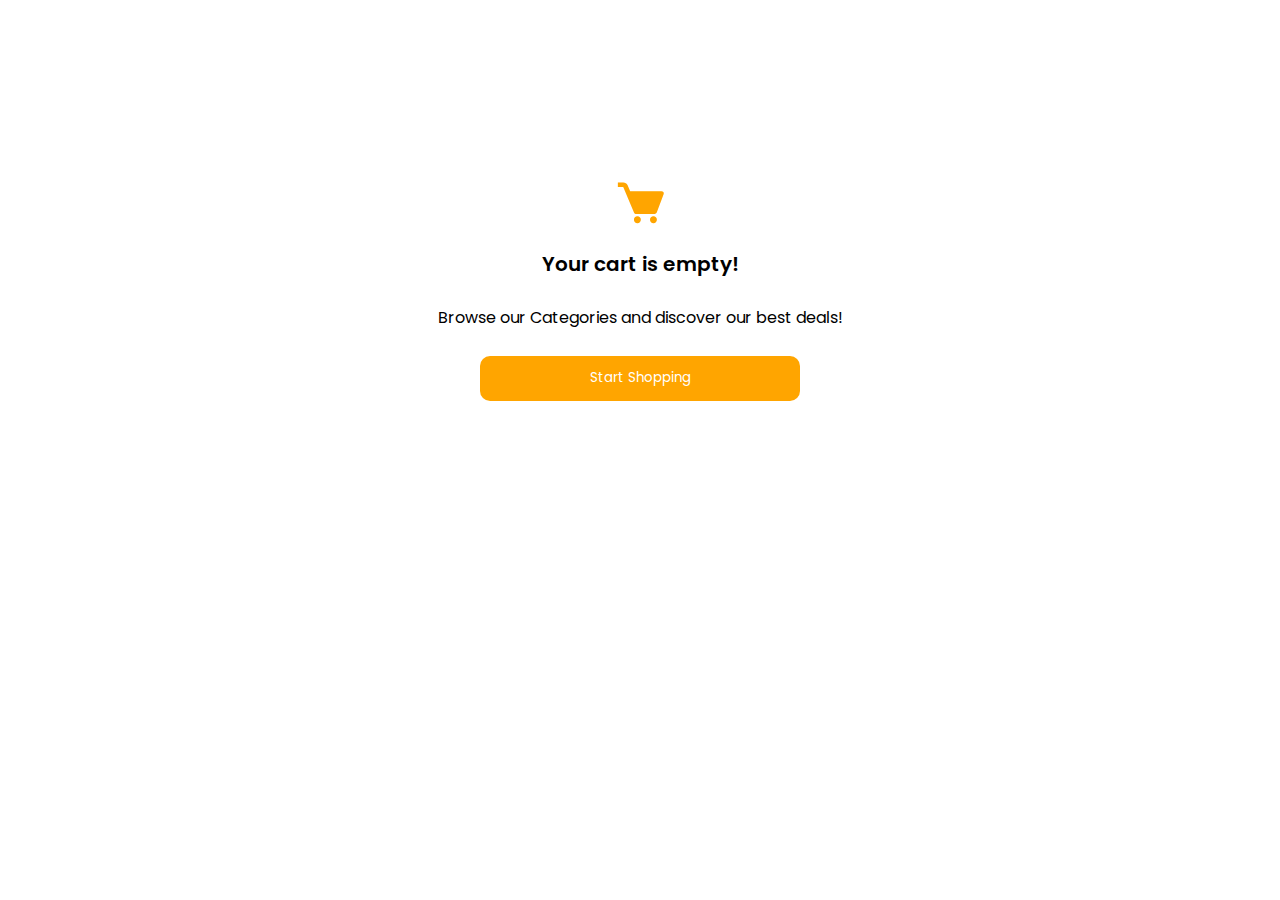
<file: cart2.html>
<!DOCTYPE html>
<html lang="en">
<head>
  <meta charset="UTF-8">
  <meta name="viewport" content="width=device-width, initial-scale=1.0">
  <link href='https://unpkg.com/boxicons@2.1.4/css/boxicons.min.css' rel='stylesheet'>
  <title>Document</title>
</head>

<style>
 @import url('https://fonts.googleapis.com/css2?family=Poppins:ital,wght@0,400;0,500;0,600;1,400;1,600&display=swap');
 

*{
  margin: 0;
  padding: 0;
  box-sizing: border-box;
  font-family: 'Poppins', sans-serif;
  scroll-behavior: smooth;
}

body{
  font-family: 'Poppins', sans-serif;
  text-align: center;
  margin-top: 13%;
}

.cart{
  font-size: 55px;
  color: orange;
}

.wording h2{
  font-size: 20px;
  margin-bottom: 2%;
  font-weight: 600;
}

.wording p{
  margin-bottom: 2%;
}

.wording button{
  margin-bottom: 2%;
  padding: 1%;
  width: 25%;
  background-color: orange;
  color: white;
  cursor: pointer;
  border-radius: 10px;
  border: none;
}
</style>


<body>
 <section>
  <div class="cart">
    <i class='bx bxs-cart'></i>
  </div>
    <div class="wording">
      <h2>Your cart is empty!</h2>
      <p>Browse our Categories and discover our best deals!</p>
      <a href="./index.html"><button>Start Shopping</button></a>
    </div>
 </section>
</body>
</html>
</file>
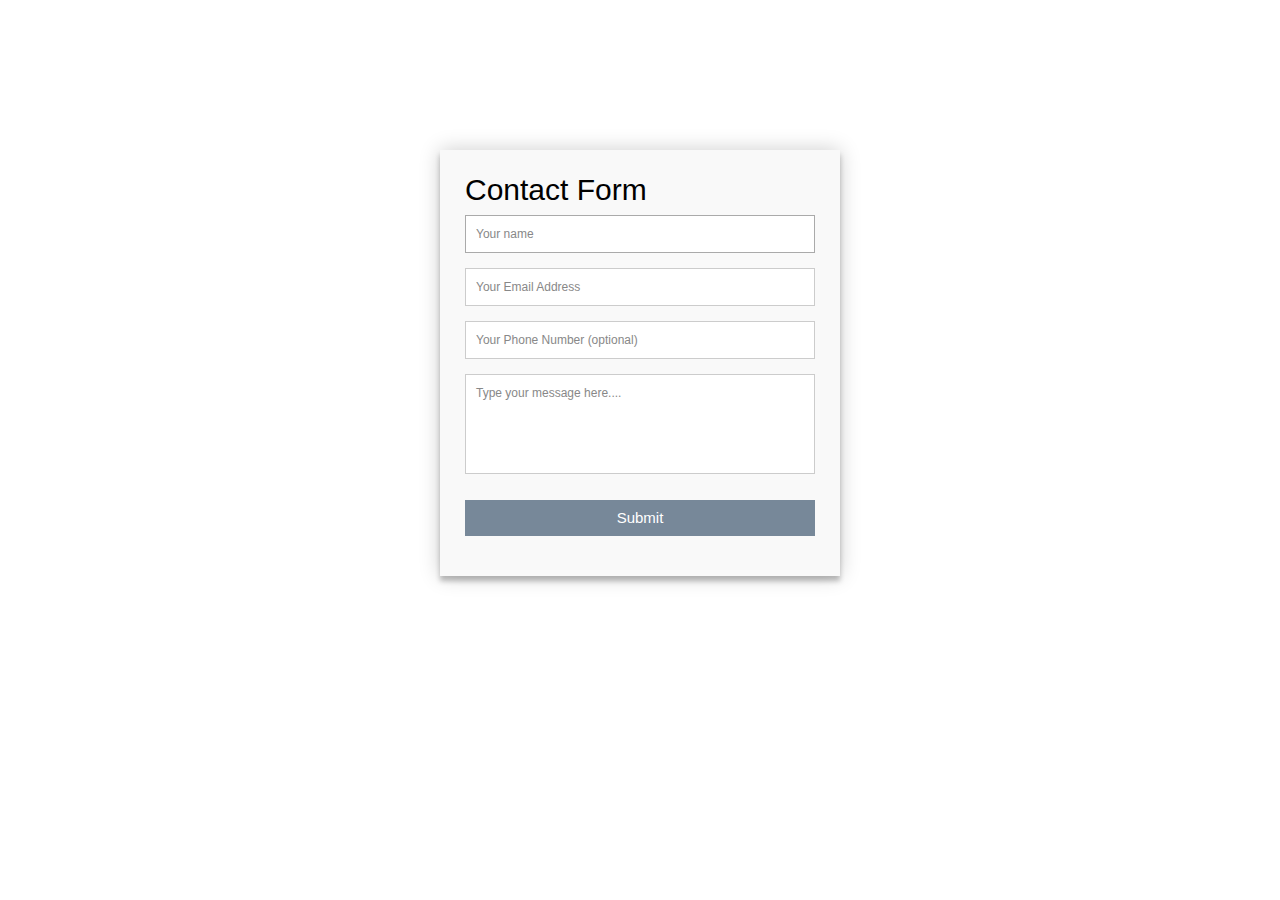
<file: contact.html>
<!DOCTYPE html>
<html lang="en">
<head>
  <meta charset="UTF-8">
  <meta name="viewport" content="width=device-width, initial-scale=1.0">
  
  <title>Contact Form</title>
  <style>
  @import url('https://fonts.googleapis.com/css2?family=Poppins:ital,wght@0,400;0,500;0,600;1,400;1,600&display=swap');

* {
  margin: 0;
  padding: 0;
  box-sizing: border-box;
  
}

body {
  font-family: "Roboto", Helvetica, Arial, sans-serif;
  font-weight: 100;
  font-size: 12px;
  line-height: 30px;
  
  
}

.container {
  max-width: 400px;
  width: 100%;
  margin: 0 auto;
  position: relative;
}

#contact input[type="text"],
#contact input[type="email"],
#contact input[type="tel"],
#contact input[type="url"],
#contact textarea,
#contact button[type="submit"] {
  font: 400 12px/16px "Roboto", Helvetica, Arial, sans-serif;
}

#contact {
  background: #F9F9F9;
  padding: 25px;
  margin: 150px 0;
  box-shadow: 0 0 20px 0 rgba(0, 0, 0, 0.2), 0 5px 5px 0 rgba(0, 0, 0, 0.24);
}

#contact h3 {
  display: block;
  font-size: 30px;
  font-weight: 300;
  margin-bottom: 10px;
}

#contact h4 {
  margin: 5px 0 15px;
  display: block;
  font-size: 13px;
  font-weight: 400;
}

fieldset {
  border: medium none !important;
  margin: 0 0 10px;
  min-width: 100%;
  padding: 0;
  width: 100%;
}

#contact input[type="text"],
#contact input[type="email"],
#contact input[type="tel"],
#contact input[type="url"],
#contact textarea {
  width: 100%;
  border: 1px solid #ccc;
  background: #FFF;
  margin: 0 0 5px;
  padding: 10px;
}

#contact input[type="text"]:hover,
#contact input[type="email"]:hover,
#contact input[type="tel"]:hover,
#contact input[type="url"]:hover,
#contact textarea:hover {
  -webkit-transition: border-color 0.3s ease-in-out;
  -moz-transition: border-color 0.3s ease-in-out;
  transition: border-color 0.3s ease-in-out;
  border: 1px solid #aaa;
}

#contact textarea {
  height: 100px;
  max-width: 100%;
  resize: none;
}

#contact button[type="submit"] {
  cursor: pointer;
  width: 100%;
  border: none;
  background: lightslategrey;
  color: #FFF;
  margin: 0 0 5px;
  padding: 10px;
  font-size: 15px;
}

#contact button[type="submit"]:hover {
  background: blue;
  -webkit-transition: background 0.3s ease-in-out;
  -moz-transition: background 0.3s ease-in-out;
  transition: background-color 0.3s ease-in-out;
}

#contact button[type="submit"]:active {
  box-shadow: inset 0 1px 3px rgba(0, 0, 0, 0.5);
}

.copyright {
  text-align: center;
}

#contact input:focus,
#contact textarea:focus {
  outline: 0;
  border: 1px solid #aaa;
}

::-webkit-input-placeholder {
  color: #888;
}

:-moz-placeholder {
  color: #888;
}

::-moz-placeholder {
  color: #888;
}

:-ms-input-placeholder {
  color: #888;
}


  </style>
</head>
<body>
  <div class="container">  
    <form id="contact"action="https://formsubmit.co/sunday.esther.aniema@gmail.com" method="post">
      <h3>Contact Form</h3>

   
      <fieldset>
        <input placeholder="Your name" id="name" name="name" type="text" tabindex="1" required autofocus>
      </fieldset>
    

     
      <fieldset>
        <input placeholder="Your Email Address" id="email" name="email" type="email" tabindex="2" required>
      </fieldset>
  

  
      <fieldset>
        <input placeholder="Your Phone Number (optional)" id="phone" name="phone" type="tel" tabindex="3" required>
      </fieldset>
  

      <fieldset>
        <textarea placeholder="Type your message here...." id="message" name="message" tabindex="5" required></textarea>
      </fieldset>
   
      <fieldset >
        <button type="submit" type="submit" data-submit="...Sending">Submit</button>
      </fieldset>
     </div>
    </form>
  </div>

  <script>
    var nameError = document.getElementById('name-error');
    var phoneError = document.getElementById('phone-error');
    var emailError = document.getElementById('email-error');
    var messageError = document.getElementById('message-error');
    var submitError = document.getElementById('sumbit-error');
  

    function validationName(){
      var name = document.getElementById('contact-name').value
    }
  </script>
</body>
</html>

<!-- id="contact-submit"  -->
</file>
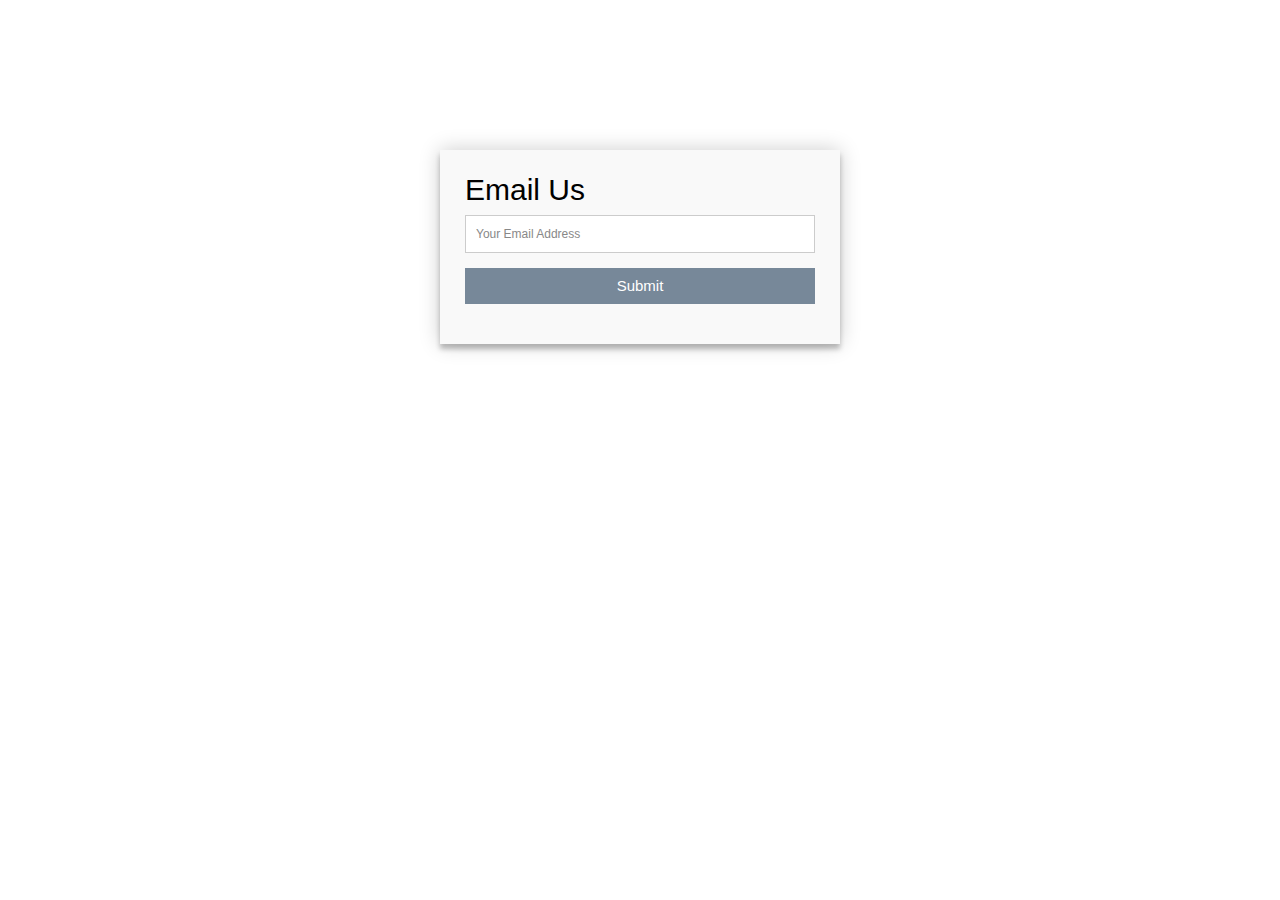
<file: email.html>
<!DOCTYPE html>
<html lang="en">
<head>
  <meta charset="UTF-8">
  <meta name="viewport" content="width=device-width, initial-scale=1.0">
  
  <title>Form</title>
  <style>
  @import url('https://fonts.googleapis.com/css2?family=Poppins:ital,wght@0,400;0,500;0,600;1,400;1,600&display=swap');

* {
  margin: 0;
  padding: 0;
  box-sizing: border-box;
  
}

body {
  font-family: "Roboto", Helvetica, Arial, sans-serif;
  font-weight: 100;
  font-size: 12px;
  line-height: 30px;
  
  
}

.container {
  max-width: 400px;
  width: 100%;
  margin: 0 auto;
  position: relative;
}

#contact input[type="text"],
#contact input[type="email"],
#contact input[type="tel"],
#contact input[type="url"],
#contact textarea,
#contact button[type="submit"] {
  font: 400 12px/16px "Roboto", Helvetica, Arial, sans-serif;
}

#contact {
  background: #F9F9F9;
  padding: 25px;
  margin: 150px 0;
  box-shadow: 0 0 20px 0 rgba(0, 0, 0, 0.2), 0 5px 5px 0 rgba(0, 0, 0, 0.24);
}

#contact h3 {
  display: block;
  font-size: 30px;
  font-weight: 300;
  margin-bottom: 10px;
}

#contact h4 {
  margin: 5px 0 15px;
  display: block;
  font-size: 13px;
  font-weight: 400;
}

fieldset {
  border: medium none !important;
  margin: 0 0 10px;
  min-width: 100%;
  padding: 0;
  width: 100%;
}

#contact input[type="text"],
#contact input[type="email"],
#contact input[type="tel"],
#contact input[type="url"],
#contact textarea {
  width: 100%;
  border: 1px solid #ccc;
  background: #FFF;
  margin: 0 0 5px;
  padding: 10px;
}

#contact input[type="text"]:hover,
#contact input[type="email"]:hover,
#contact input[type="tel"]:hover,
#contact input[type="url"]:hover,
#contact textarea:hover {
  -webkit-transition: border-color 0.3s ease-in-out;
  -moz-transition: border-color 0.3s ease-in-out;
  transition: border-color 0.3s ease-in-out;
  border: 1px solid #aaa;
}

#contact textarea {
  height: 100px;
  max-width: 100%;
  resize: none;
}

#contact button[type="submit"] {
  cursor: pointer;
  width: 100%;
  border: none;
  background: lightslategrey;
  color: #FFF;
  margin: 0 0 5px;
  padding: 10px;
  font-size: 15px;
}

#contact button[type="submit"]:hover {
  background: blue;
  -webkit-transition: background 0.3s ease-in-out;
  -moz-transition: background 0.3s ease-in-out;
  transition: background-color 0.3s ease-in-out;
}

#contact button[type="submit"]:active {
  box-shadow: inset 0 1px 3px rgba(0, 0, 0, 0.5);
}

.copyright {
  text-align: center;
}

#contact input:focus,
#contact textarea:focus {
  outline: 0;
  border: 1px solid #aaa;
}

::-webkit-input-placeholder {
  color: #888;
}

:-moz-placeholder {
  color: #888;
}

::-moz-placeholder {
  color: #888;
}

:-ms-input-placeholder {
  color: #888;
}


  </style>
</head>
<body>
  <div class="container">  
    <form id="contact"action="https://formsubmit.co/sunday.esther.aniema@gmail.com" method="post">
      <h3>Email Us</h3>


     
      <fieldset>
        <input placeholder="Your Email Address" id="email" name="email" type="email" tabindex="2" required>
      </fieldset>
  

      <fieldset >
        <button type="submit" type="submit" data-submit="...Sending">Submit</button>
      </fieldset>
     </div>
    </form>
  </div>

  <script>
    var nameError = document.getElementById('name-error');
    var phoneError = document.getElementById('phone-error');
    var emailError = document.getElementById('email-error');
    var messageError = document.getElementById('message-error');
    var submitError = document.getElementById('sumbit-error');
  

    function validationName(){
      var name = document.getElementById('contact-name').value
    }
  </script>
</body>
</html>

<!-- id="contact-submit"  -->
</file>
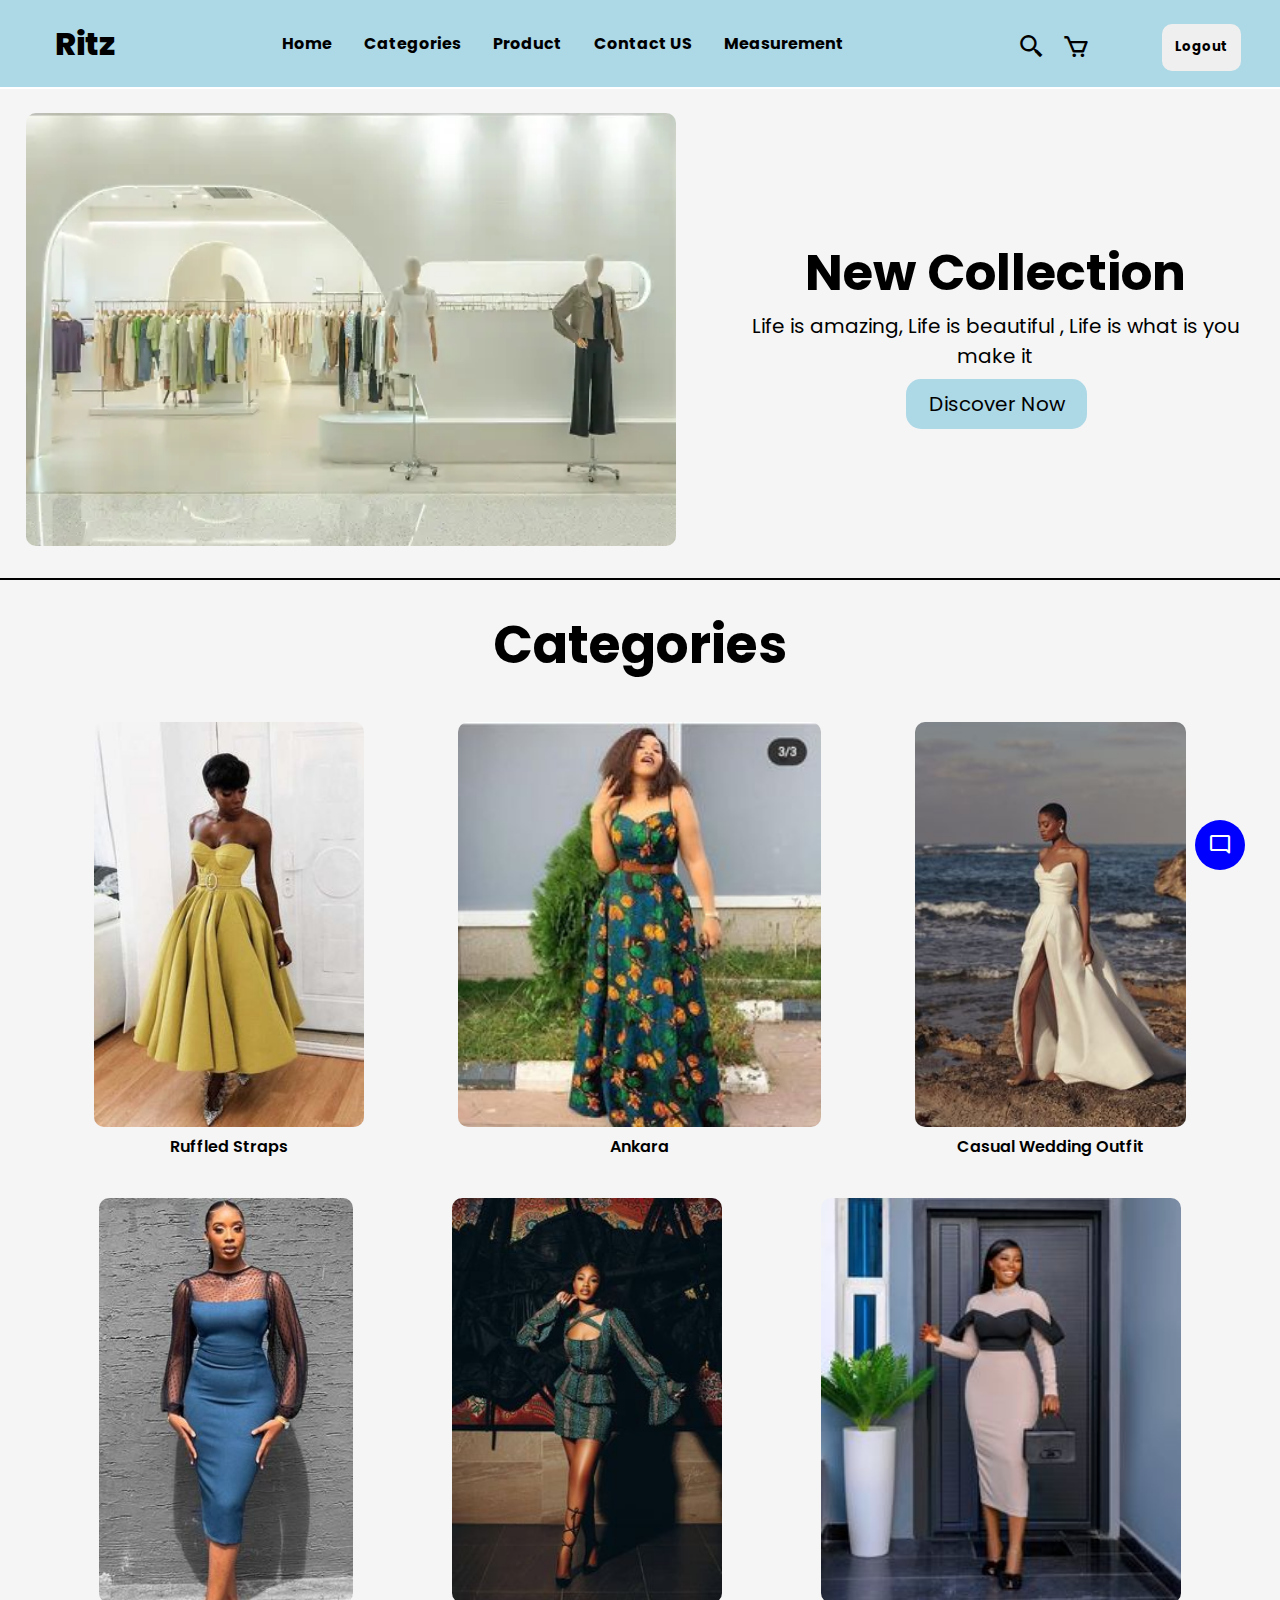
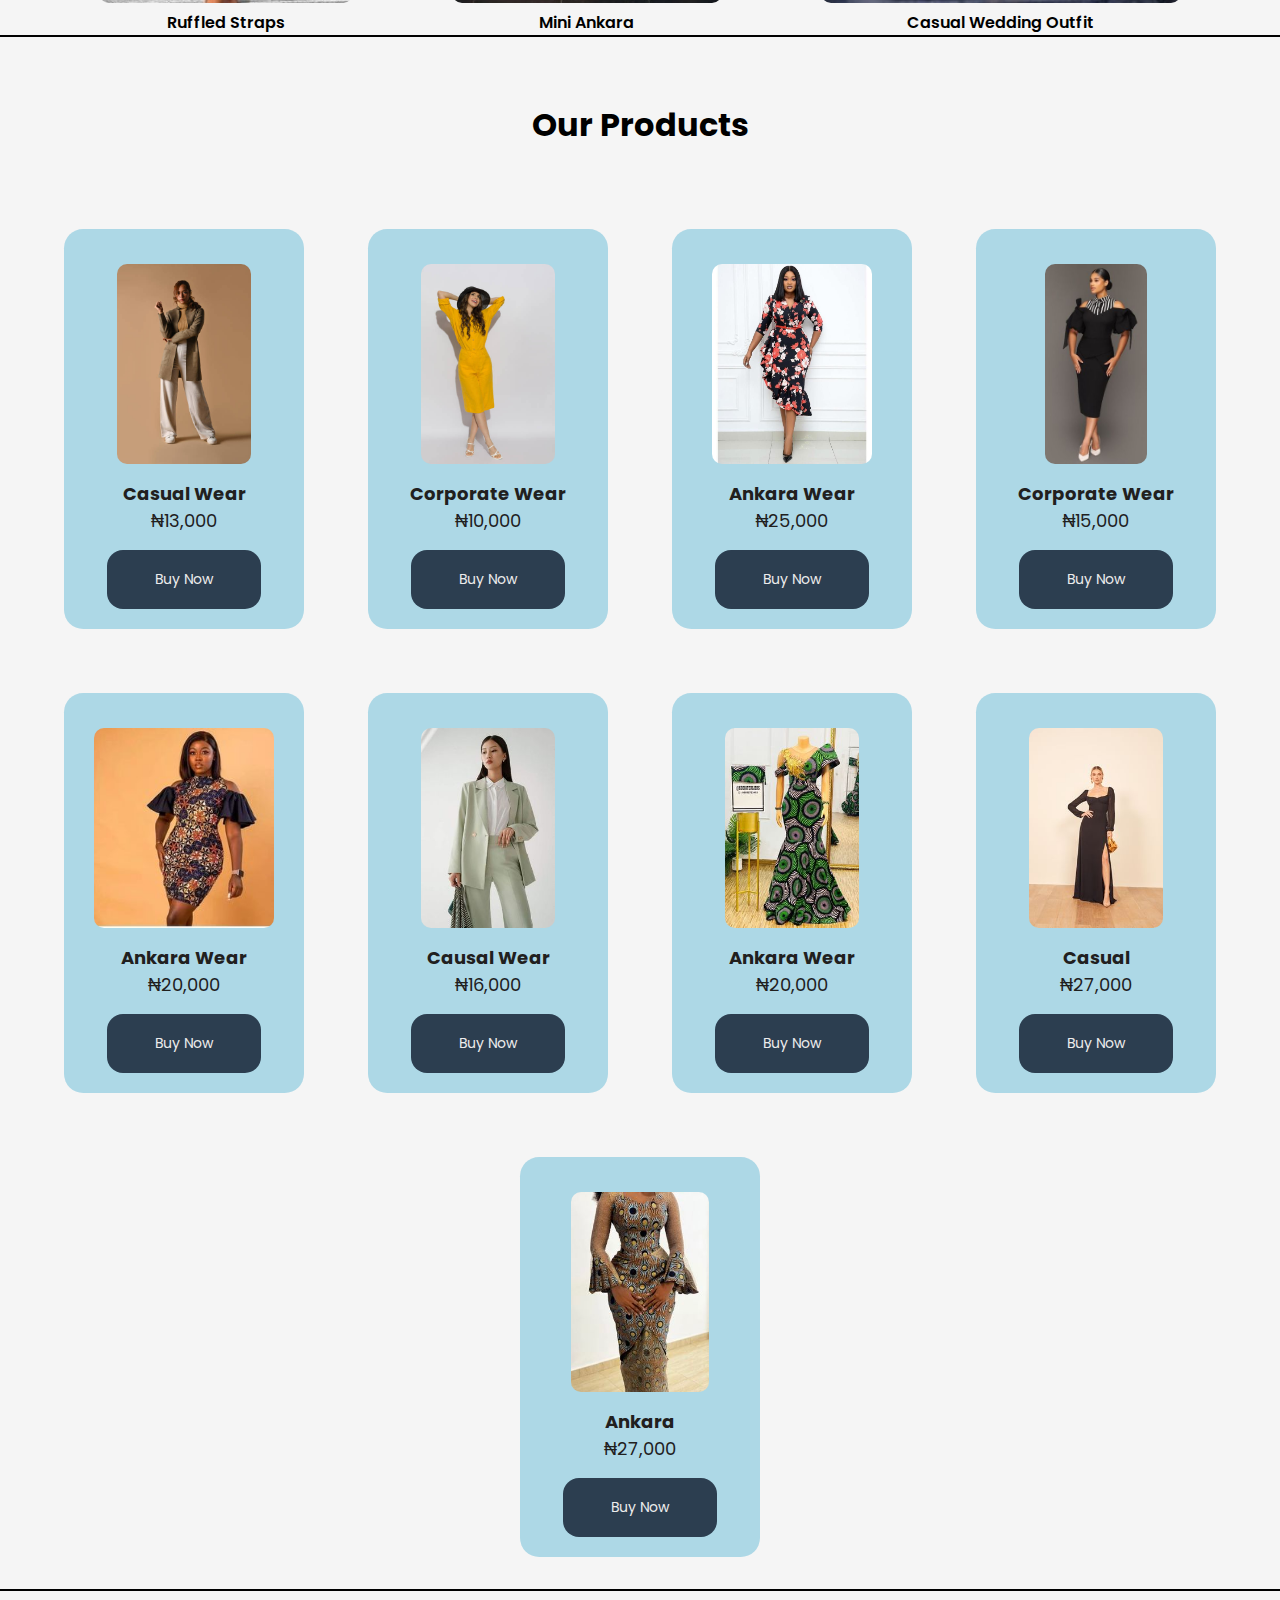
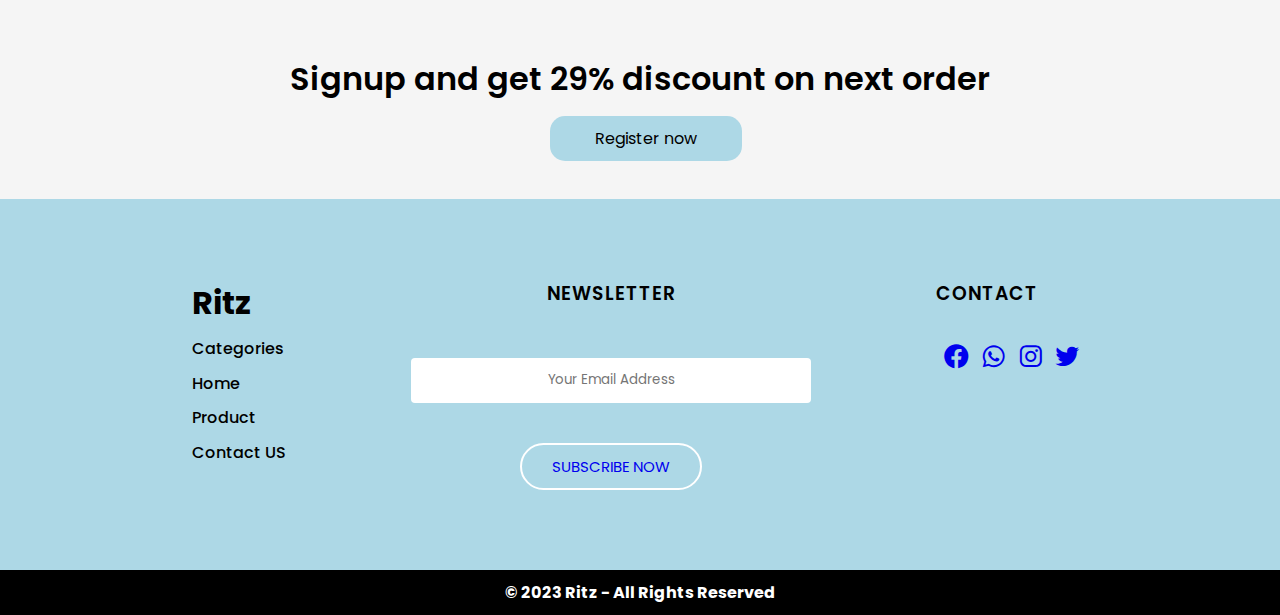
<file: index2.html>
<!DOCTYPE html>
  <html lang="en">
  <head>
    <meta charset="UTF-8">
    <meta name="viewport" content="width=device-width, initial-scale=1.0">
    <link rel="stylesheet" href="style.css">
		
		<!-- CHAT BOX LINKS -->
    <link href='https://unpkg.com/boxicons@2.1.4/css/boxicons.min.css' rel='stylesheet'>
		<link rel="stylesheet" href="https://fonts.googleapis.com/css2?family=Material+Symbols+Outlined:opsz,wght,FILL,GRAD@48,400,0,0" />
    <link rel="stylesheet" href="https://fonts.googleapis.com/css2?family=Material+Symbols+Rounded:opsz,wght,FILL,GRAD@48,400,1,0" />
		<link rel="stylesheet" href="./api.css">
    <title>Document</title>
  </head>
  <body>

		<header class="header">
			<h1 class="logo">Ritz</h1>
				<nav class="navbar">
					<ul id="menuList">
						<li><a href="#">Home</a></li>
						<li><a href="#Categories">Categories</a></li>
						<li><a href="#">Product</a></li>
						<li><a href="./contact.html" target="_blank">Contact US</a></li>
						<li><a href="./measure.html" target="_blank">Measurement</a></li>
				</ul>
			</nav>
					<div class="icon"> 
						<i class='bx bx-search-alt-2' ></i>
						<!-- <a href="signup.html">
							<i class='bx bx-user'></i>
						</a> -->
						<a href="./cart2.html" target="_blank"><i class='bx bx-cart'></i></a>
					</div>
					<i class='bx bx-menu'></i>
					<a href="./logout.html"><button>Logout</button></a>
		</header>
	

		<!-- Home -->
		<section>
				<div class="font-1">
						<div class="font-2">
								<img src="./img/font.webp" class="font-3" alt="" srcset="">
						</div>
						<div class="font-4">
							<h1>New Collection</h1>
								<p>Life is amazing, Life is beautiful , Life is what is you make it</p>
								<a href="#">
									<p class="shop1">Discover Now</p>
							 </a>
						</div>
				</div>
		</section>
	<hr width="100%" color="black" > 


					<!-- HOME TWO -->
		<section>
			<div id="Categories"><h1>Categories</h1></div>
				<div class="second-section">
					<div>
						<img src="./img/sec.jpg" class="second-img" alt="">
						<p>Ruffled Straps</p>
					</div>

					<div>
						<img src="./img/mimi.jpg"  class="second-img"alt="">
						<p>Ankara</p>
					</div>
					
					<div>
						<img src="./img/9b845ec03a0c756d31e9236c9b5b5653.jpg " class="second-img" alt="">
						<p>Casual Wedding Outfit</p>
					</div>
				</div>

				<div class="second-section">
					<div>
						<img src="./img/corporate 1.jpg" class="second-img" alt="">
						<p>Ruffled Straps</p>
					</div>

					<div>
						<img src="./img/see.jpg"  class="second-img"alt="">
						<p>Mini Ankara</p>
					</div>
					
					<div>
						<img src="./img/corporate.jpg" class="second-img" alt="">
						<p>Casual Wedding Outfit</p>
					</div>
				</div>
		</section>

	<!-- products -->
	<hr width="100%" color="black" > 

  <section class="products">
		<h2>Our Products</h2>
		<div class="all-products">
			<div class="product">
				<img src="./img/second.jpg" class="product-img">
				<div class="product-info">
					<h4 class="product-title">Casual Wear</h4>
					<p class="product-price">₦13,000</p>
					<a class="product-btn" href="./cart.html">Buy Now</a>

				</div>
			</div>

			<div class="product">
				<img src="./img/corporate 2.jpg" class="product-img">
				<div class="product-info">
					<h4 class="product-title">Corporate Wear</h4>
					<p class="product-price">₦10,000</p>
					<a class="product-btn" href="./cart.html">Buy Now</a>

				</div>
			</div>

			<div class="product">
				<img src="./img/corporate 4.jpg" class="product-img">
				<div class="product-info">
					<h4 class="product-title">Ankara Wear</h4>
					<p class="product-price">₦25,000</p>
					<a class="product-btn" href="#">Buy Now</a>

				</div>
			</div>

			<div class="product">
				<img src="./img/corporate 5.jpg" class="product-img">
				<div class="product-info">
					<h4 class="product-title">Corporate Wear</h4>
					<p class="product-price">₦15,000</p>
					<a class="product-btn" href="#">Buy Now</a>

				</div>
			</div>

			<div class="product">
				<img src="./img/corporate 6.jpg" class="product-img">
				<div class="product-info">
					<h4 class="product-title">Ankara Wear</h4>
					<p class="product-price">₦20,000</p>
					<a class="product-btn" href="#">Buy Now</a>

				</div>
			</div>

			<div class="product">
				<img src="./img/corporate 8.jpg" class="product-img">
				<div class="product-info">
					<h4 class="product-title">Causal Wear</h4>
					<p class="product-price">₦16,000</p>
					<a class="product-btn" href="#">Buy Now</a>

				</div>
			</div>

			<div class="product">
				<img src="./img/corporate 7.jpg" class="product-img">
				<div class="product-info">
					<h4 class="product-title">Ankara Wear</h4>
					<p class="product-price">₦20,000</p>
					<a class="product-btn" href="#">Buy Now</a>

				</div>
			</div>
			
			<div class="product">
				<img src="./img/corporate 9.jpg" class="product-img">
				<div class="product-info">
					<h4 class="product-title">Casual</h4>
					<p class="product-price">₦27,000</p>
					<a class="product-btn" href="#">Buy Now</a>

				</div>
			</div>

			<div class="product">
				<img src="./img/lAST.jpg" class="product-img">
				<div class="product-info">
          <h4 class="product-title">Ankara</h4>
					<p class="product-price">₦27,000</p>
					<a class="product-btn" href="#">Buy Now</a>

				</div>
			</div>
		</div>
	</section>


	<hr width="100%" color="black" > 


	<!-- CHAT BOX -->

	<button class="chatbot-toggler">
		<span class="material-symbols-rounded">mode_comment</span>
		<span class="material-symbols-outlined">close</span>
	</button>
	<div class="chatbot">
		<header>
			<h2>Chatbot</h2>
			<span class="close-btn material-symbols-outlined">close</span>
		</header>
		<ul class="chatbox">
			<li class="chat incoming">
				<span class="material-symbols-outlined">smart_toy</span>
				<p>Good day, how may we  assist with your order today?</p>
			</li>
		</ul>
	
		<div class="chat-input">
			<textarea placeholder="Enter a message..." spellcheck="false" required></textarea>
			<span id="send-btn" class="material-symbols-rounded">send</span>
		</div>
	</div>



	<!-- register -->

	<section>
			<div class="register">
				<h1>Signup and get 29% discount on next order</h1>
				<a href="./signup.html">
					<p class="shop2">Register now</p>
			 </a>
			</div>
	</section>
 


<!-- footer -->

	<footer>
<div  class="footer">
		<div class="col-1">
			<h1>Ritz</h1>
		<div class="col-col">
			<a href="#Categories">Categories</a>
			<a href="#">Home</a>
			<a href="#">Product</a>
			<a href="contact.html">Contact US</a>
		</div>

		</div>
		<div class="col-2">
			<h3>NEWSLETTER</h3>
			<form>
				<input type="text" placeholder="Your Email Address"><br>
				<button type="submit"><a href="##">SUBSCRIBE NOW</a></button>
			</form>
		</div>
		<div class="col-3">
			<h3>CONTACT</h3>
			<div class="social-icon">
				<a href="#"><i class='bx bxl-facebook-circle'></i></a>
				<a href="https://wa.link/tr0on3"><i class='bx bxl-whatsapp'></i></a>
				<a href="#"><i class='bx bxl-instagram' ></i></a>
				<a href="#"><i class='bx bxl-twitter' ></i></a>
		
			</div>
		</div>
</div>
			<div class="Right">
				&copy; 2023 Ritz - All Rights Reserved
			</div>
</footer>
	
  <script>
    const menuHamburger = document.querySelector(".bx-menu")
    const navLinks = document.querySelector(".navbar")
  
    menuHamburger.addEventListener('click',()=>{
    navLinks.classList.toggle('mobile-menu')
    })
  </script>
		<script src="./api.js"></script>
</body>
</html
</file>
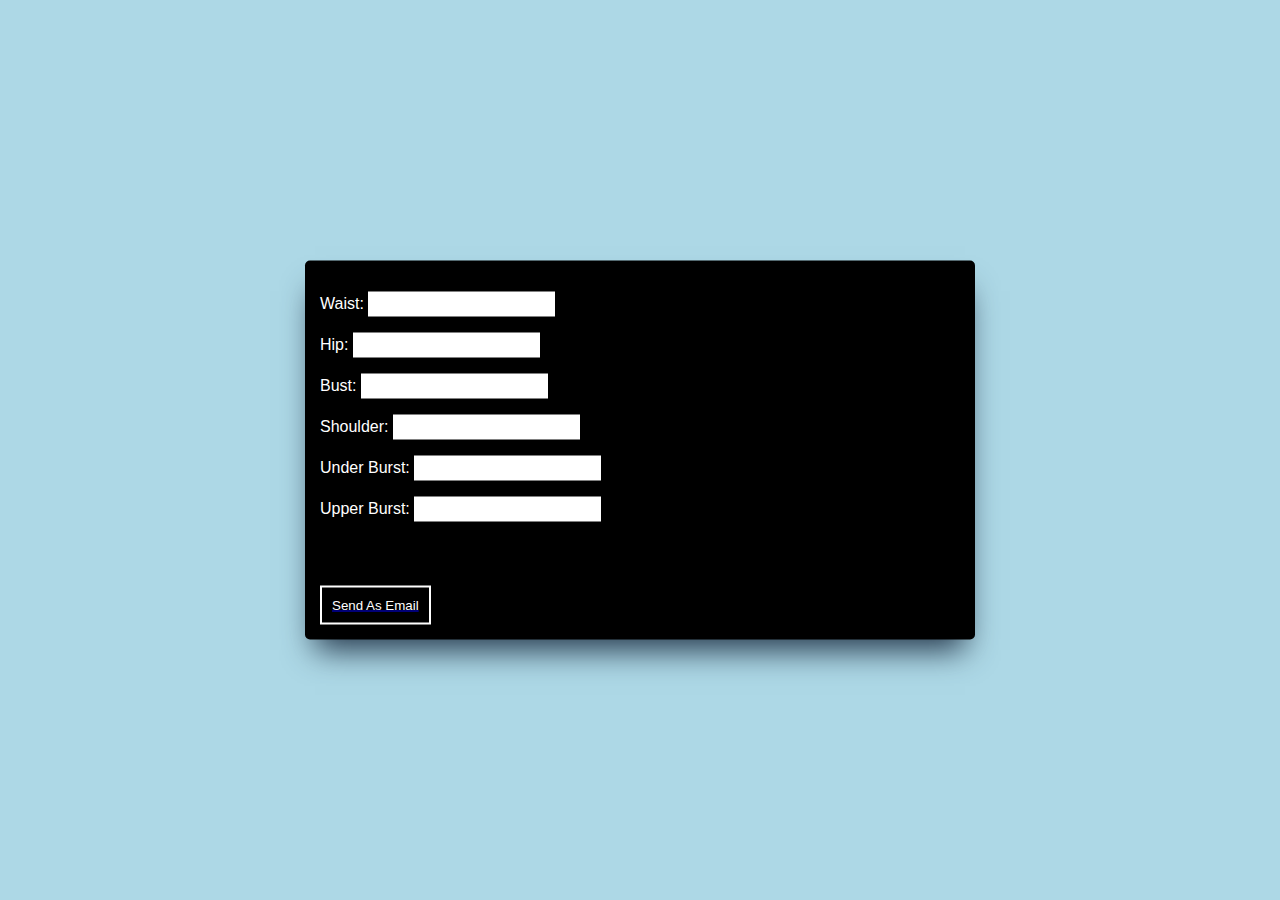
<file: measure.html>
<!DOCTYPE html>
<html lang="en">
<head>
    <meta charset="UTF-8">
    <meta http-equiv="X-UA-Compatible" content="IE=edge">
    <meta name="viewport" content="width=device-width, initial-scale=1.0">
    <title>Measurement App</title>

<style>
  body{
  color: white;
  font-family: Arial, Helvetica, sans-serif;
  /* background: linear-gradient(to right, #83a4d4, #b6fbff); */
  background-color: lightblue;
}
span{
  color: red;
}
.wrapper{
  position: absolute;
  top: 50%;
  left: 50%;
  transform:translate(-50%, -50%);
  padding: 15px;
  width: 50%;
  background: black;
  border-radius: 5px;
  box-shadow: rgb(38, 57, 77) 0px 20px 30px -10px;
}
input{
  outline: none;
  border: none;
  padding: 5px;
}
button{
  color: white;
  padding: 10px;
  border: 2px solid white;
  background: black;
  display: block;
  margin-top: 10%;
  cursor: pointer;
}
</style>
</head>
<body>
    <div class="wrapper">
      
        
        <p>Waist:
          <input type="text" id="weight"><br><span id="weight_error"></span>
        </p>
        
        <p>Hip:
          <input type="text" id="weight"><br><span id="weight_error"></span>
        </p>
        
        <p>Bust:
          <input type="text" id="weight"><br><span id="weight_error"></span>
        </p>

        <p>Shoulder:
            <input type="text" id="height"><br><span id="height_error"></span>
        </p>

        <p>Under Burst:
            <input type="text" id="weight"><br><span id="weight_error"></span>
        </p>

        <p>Upper Burst:
            <input type="text" id="weight"><br><span id="weight_error"></span>
        </p>

        <a href="./email.html"><button id="btn">Send As Email</button>
        </a>
    </div>


    <script>
      let button = document.getElementById('btn');

button.addEventListener('click', () => {
    const height = parseInt(document.getElementById('height').value);
    const weight = parseInt(document.getElementById('weight').value);
    const result = document.getElementById('output');
    let height_status=false, weight_status=false;

    if(height === '' || isNaN(height) || (height <= 0)){
        document.getElementById('height_error').innerHTML = 'Please provide a valid height';
    }else{
        document.getElementById('height_error').innerHTML = '';
        height_status=true;
    }

    if(weight === '' || isNaN(weight) || (weight <= 0)){
        document.getElementById('weight_error').innerHTML = 'Please provide a valid weight';
    }else{
        document.getElementById('weight_error').innerHTML = '';
        weight_status=true;
    }

    if(height_status && weight_status){
        const bmi = (weight / ((height*height)/10000)).toFixed(2);

        if(bmi < 18.6){
            result.innerHTML = 'Under weight : ' + bmi;
        }else if(bmi >= 18.6 && bmi < 24.9){
            result.innerHTML = 'Normal : ' + bmi;
            
        }else{
            result.innerHTML = 'Over weight : ' + bmi;
        }
    }else{
        alert('The form has errors');
        result.innerHTML = ' ';
      
    }

    
});
    </script>
</body>
</html>
</file>
<file: style.css>
@import url('https://fonts.googleapis.com/css2?family=Poppins:ital,wght@0,400;0,500;0,600;1,400;1,600&display=swap');

*{
  margin: 0;
  padding: 0;
  box-sizing: border-box;
  font-family: 'Poppins', sans-serif;
  scroll-behavior: smooth;
}

body{
  font-family: 'Poppins', sans-serif;
	background-color: whitesmoke;

}

.header{
	background-color: lightblue;
  display: flex;
  justify-content: space-between;
 padding: 15px;
 padding-left: 55px;
 box-shadow: white 0px 2px;
}


.logo{
 margin-top: 5px;
 font-weight: 800;
 color: black;
}


#menuList{
  list-style: none;
  display: flex;

}


#menuList li{
  padding: 16px;
}


#menuList li a:hover{
 color: white;
 text-decoration: underline;

}


#menuList li a{
  text-decoration: none;
  color: black;
  font-weight: 700;
}

.icon{
	margin-top: 9px;
	margin-right: -18%;
	font-size: 28px;
	cursor: pointer;

}

.header button{
	margin-top:9px;
	padding: 25%;
	margin-left: -95%;
	cursor: pointer;
	border: none;
		border-radius: 10px;
		color: black;
		font-weight: bold;
}

.icon i{
	color:black;
}
.bx-search-alt-2{
	padding: 9px;
	color: black;
}


.bx-user{
	padding: 9px;
	color: black;
}


a, p{
  text-decoration: none;
}


.shop:hover{
	background-color: #2c3e50;
	color: white;
}



.bx-menu{
  display: none;
  font-size: 40px;
  float: right;
  margin-right: 40px;
  line-height: 80px;
  cursor: pointer;
	color: black;

}

.bx-menu::before{
	display: none;
}


.mobile-menu{
  margin-left: 0;
}



						/* HOME */


.font-1{
	display: flex;
	color: black;
	padding: 2%;
	text-align: center;
	/* border: solid 1px; */
}


.font-3{
  width: 140%;
	border-radius: 10px;
}

.font-4 h1{
	font-weight: bold;
	font-size: 50px;
}
.font-4 p{
	font-size: 20px;
}
.font-4, h1 p{
	margin-left: 20%;
	margin-top: 10%;
}

.shop1{
	margin-top: 8px;
 margin-left: 170px;
 background-color: lightblue;
  /* background-color: hsl(26.25deg 14.55% 56.86%); */
  padding: 10px;
  cursor: pointer;
  color: black;
  border-radius: 15px;
	width: 35%;
}

.shop1:hover{
	transform: scale(1.1);
}


				/* 	HOME TWO */

#Categories{
	text-align: center;
	margin-top: 2%;
	font-size: 26px;
	font-weight: bold;
	cursor: pointer;
}		

.second-img:hover{
	transform: scale(1.1);
}

.second-img{
	border-radius: 10px;
}

.second-section{
	display: flex;
	justify-content: space-evenly;
	margin-top: 3%;
	cursor: pointer;
}

.second-section p{
	text-align: center;
	font-size: 16px;
	font-weight: 600;

}



.second-img{
	/* margin-top: 7%; */
	height: 45vh;
	transform: translate(1.1);
	
}

			/* product */


h2{
	text-align: center;
	margin-bottom: 3rem;
	font-size: 2rem;
  color: black;
	margin-top: 5%;
}

.all-products{
	display: flex;
	align-items: center;
	justify-content: center;
	flex-wrap: wrap;
}

.product-img{
	border-radius: 10px;
}
.product{
	overflow: hidden;
  /* background-color: hsl(26.25deg 14.55% 56.86%); */
	background-color: lightblue;
	color: #21201e;
	text-align: center;
	width: 240px;
	height: 400px;
	padding: 2rem;
	display: flex;
	flex-direction: column;
	align-items: center;
	justify-content: center;
	border-radius: 1.2rem;
	margin: 2rem;
}

.product .product-title, .product .product-price{
	font-size: 18px;
}

.product:hover img{
	scale:  1.1;
}

.product:hover {
	box-shadow: 5px 15px 25px #eeeeee;
}

.product img {
	height: 200px;
	margin: 1rem;
	transition: all 0.3s;
}

.product a:link, .product a:visited{
	color: #ececec;
	display: inline-block;
	text-decoration: none;
	background-color: #2c3e50;
	padding: 1.2rem 3rem;
	border-radius: 1rem;
	margin-top: 1rem;
	font-size: 14px;
	transition: all 0.2s;
}

.product a:hover{
	transform: scale(1.1);
}


				/* register */

.register{
	text-align: center;
	margin-top: 5%;
}

.register h1{
	font-size: 2rem;
	font-weight: 600;
}

.register .shop2{
	margin-top: 1%;
  /* background-color: hsl(26.25deg 14.55% 56.86%); */
	background-color: lightblue;
  padding: 10px;
  cursor: pointer;
  color: black;
  border-radius: 15px;
	width: 15%;
	margin-left: 43%;
	margin-bottom: 3%;

}

.register .shop2:hover{
	background-color: #2c3e50;
	color: white;
	transform: scale(1.1);

}


/* footer */





.footer{
	margin-top: 3%;
	/* width: 100%; */
	padding: 80px 15%;
	background-color: lightblue;
	color: black;
	display: flex;
	font-weight: 500;
}

.footer .col-2{
	text-align: center;

}

.col-2{
	flex-grow: 2;
}

.footer div h3{
	font-weight: 300;
	margin-bottom: 30px;
	letter-spacing: 1px;
	font-weight: 600;

}

.col-1 a{
	display: block;
	text-decoration: none;
	color: black;

}

.col-col a{
	margin-top: 10%;
	
}

.col-3{
	left: 100px;
}
form input{
	width: 400px;
	height: 45px;
	border-radius: 4px;
	text-align: center;
	margin-top: 20px;
	margin-bottom: 40px;
	outline: none;
	border: none;
}

form button{
	background-color: transparent;
	border: 2px solid #fff;
	border-radius: 30px;
	padding: 10px 30px;
	font-size: 15px;
	cursor: pointer;
}

.social-icon{
	margin-top: 30px;

}

.social-icon{
	font-size: 29px;
	margin: 6px;
	cursor: pointer;
}




.Right{
	font-weight: bold;
	/* margin-top: 2%; */
	background-color: black;
	color: white;
	text-align: center;
	padding: 10px;
}

@media screen and (max-width: 867px) {
  
  .bx-menu{
    display:  block;
    position: absolute;
    right: -3%;
    top: 3%;
  }

	.bx::before{
		display: block;
	}

  .header{
    padding: 0;
  }

  .logo{
    margin-top: 5px;
    font-weight: 700;
    margin-left: 5%;
   }


  .navbar{
    position: absolute;
   width: 100%;
   height: 90vh;
	 background-color: whitesmoke;
   display: flex;
   justify-content: center;
   align-items: center;
   top: 11%;
   margin-left: -100%;
   transition: all 0.5s ease;
  }

  .navbar #menuList{
    display: flex;
    flex-direction: column;
    align-items: center;
    
  }

  .navbar.mobile-menu{
    margin-left: 0;
   
  }

  .navbar #menuList li{
    font-size: 20px;
    margin-top: 20px;
    font-weight: 600;
  }



		.icon{
			margin-top: 17px;
			margin-right: 10%;
			font-size: 26px;
			cursor: pointer;
		
		
			
		}

		.header button{
			margin-top:9px;
			padding: 25%;
			margin-left: -251%;
			cursor: pointer;
			border: none;
				border-radius: 10px;
				color: black;
				font-weight: bold;
		}
		
	 /* HOME */


	 .font-1{
		display: block;
		margin-right: 15%;
	}

	.font-3{
		width: 120%;
		border-radius: 10px;
	}

	.font-4 p{
		font-size: 15px;
	}

	 .font-4 h1{
		font-weight: bold;
		font-size: 27px;
	}

	.shop1{
		margin-top: 8px;
 margin-left: 120px;
 background-color: lightblue;
  padding: 10px;
  cursor: pointer;
  color: black;
  border-radius: 15px;
	width: 35%;
	
	}

	/* register */

	.register .shop2{
		margin-top: 1%;
	 background-color: white;
		padding: 8px;
		cursor: pointer;
		color: black;
		border-radius: 15px;
		width: 20%;
		/* margin-left: 10%; */
	
	
	}

	.register h1{
		font-size: 22px;
	}

	/* hOME TWO */

	#Categories{
		font-size: 20px;
	}

	.second-section{
		display: block;
		text-align: center;
	}

	.second-section p{
		font-size: 16px;
	}
		

	.second-img{
		margin-top: 1%;
	}

	.footer{
		margin-top: 3%;
		padding: 80px 15%;
		background-color: lightblue;
		color: black;
		display: block;
		font-weight: 500;
	}

	.col-col a{
		margin-top: 5%;
	
	}
	

	.col-2{
		flex-grow: 2;
		margin-top: 15%;
		margin-bottom: 19%;	
	}


	form input{
		width: 350px;
		height: 45px;
		border-radius: 4px;
		text-align: center;
		margin-top: 15px;
		margin-bottom: 30px;
		outline: none;
		border: none;
	}


	.footer div h3{
		font-weight: 400;
		margin-bottom: 15px;
		letter-spacing: 1px;
		font-weight: 600;
	
	}

	.social-icon{
		font-size: 29px;
		margin: 10px;
		cursor: pointer;
	
	}

	.footer, .col-1 .col-3{
		text-align: center;
	
	}
	
	
}


@media screen and (max-width: 599px){

	.icon{
		margin-top: 17px;
		margin-right: 30%;
		font-size: 26px;
		cursor: pointer;
		
	}

	/* home */

	.shop1{
	 margin-top: 8px;
 margin-left: 121px;
 background-color: lightblue;
  padding: 10px;
  cursor: pointer;
  color: black;
  border-radius: 15px;
	width: 35%;
	}

	/* register */

	.register .shop2{
		margin-top: 1%;
	 background-color: white;
		padding: 8px;
		cursor: pointer;
		color: black;
		border-radius: 15px;
		width: 20%;
		margin-left: 40%;
	
	
	}

	.register h1{
		font-size: 19px;
	}
}
</file>
<file: api.css>
/* Import Google font - Poppins */
@import url('https://fonts.googleapis.com/css2?family=Poppins:wght@400;500;600&display=swap');
* {
  margin: 0;
  padding: 0;
  box-sizing: border-box;
  font-family: "Poppins", sans-serif;
}

.chatbot-toggler {
  position: fixed;
  bottom: 30px;
  right: 35px;
  outline: none;
  border: none;
  height: 50px;
  width: 50px;
  display: flex;
  cursor: pointer;
  align-items: center;
  justify-content: center;
  border-radius: 50%;
  /* background: #724ae8; */
   background-color: blue;
  transition: all 0.2s ease;
}
body.show-chatbot .chatbot-toggler {
  transform: rotate(90deg);
 
}
.chatbot-toggler span {
  color: #fff;
  position: absolute;
}
.chatbot-toggler span:last-child,
body.show-chatbot .chatbot-toggler span:first-child  {
  opacity: 0;
}
body.show-chatbot .chatbot-toggler span:last-child {
  opacity: 1;
}
.chatbot {
  position: fixed;
  right: 35px;
  bottom: 90px;
  width: 420px;
  background: #fff;
  border-radius: 15px;
  overflow: hidden;
  opacity: 0;
  pointer-events: none;
  transform: scale(0.5);
  transform-origin: bottom right;
  box-shadow: 0 0 128px 0 rgba(0,0,0,0.1),
              0 32px 64px -48px rgba(0,0,0,0.5);
  transition: all 0.1s ease;

 
}
body.show-chatbot .chatbot {
  opacity: 1;
  pointer-events: auto;
  transform: scale(1);
}
.chatbot header {
  padding: 2px 0;
  position: relative;
  text-align: center;
  color: #fff;
  background-color: blue;
  box-shadow: 0 2px 10px rgba(0,0,0,0.1);


}
.chatbot header span {
  position: absolute;
  right: 15px;
  top: 50%;
  display: none;
  cursor: pointer;
  transform: translateY(-50%);
}
header h2 {
  font-size: 1.4rem;
}
.chatbot .chatbox {
  overflow-y: auto;
  height: 320px;
  padding: 30px 20px 100px;
}
.chatbot :where(.chatbox, textarea)::-webkit-scrollbar {
  width: 6px;
}
.chatbot :where(.chatbox, textarea)::-webkit-scrollbar-track {
  background: #fff;
  border-radius: 25px;
}
.chatbot :where(.chatbox, textarea)::-webkit-scrollbar-thumb {
  background: #ccc;
  border-radius: 25px;
}
.chatbox .chat {
  display: flex;
  list-style: none;
}
.chatbox .outgoing {
  margin: 20px 0;
  justify-content: flex-end;
}
.chatbox .incoming span {
  width: 32px;
  height: 32px;
  color: #fff;
  cursor: default;
  text-align: center;
  line-height: 32px;
  align-self: flex-end;
  background-color: blue;
  border-radius: 4px;
  margin: 0 10px 7px 0;
}
.chatbox .chat p {
  white-space: pre-wrap;
  padding: 12px 16px;
  border-radius: 10px 10px 0 10px;
  max-width: 75%;
  color: #fff;
  font-size: 0.95rem;
  /* background: #724ae8; */
  background-color: blue;
}
.chatbox .incoming p {
  border-radius: 10px 10px 10px 0;
}
.chatbox .chat p.error {
  color: #721c24;
  background: #f8d7da;
}
.chatbox .incoming p {
  color: #000;
  background: #f2f2f2;
}
.chatbot .chat-input {
  display: flex;
  gap: 5px;
  position: absolute;
  bottom: 0;
  width: 100%;
  background: #fff;
  padding: 3px 20px;
  border-top: 1px solid #ddd;
}
.chat-input textarea {
  height: 55px;
  width: 100%;
  border: none;
  outline: none;
  resize: none;
  max-height: 180px;
  padding: 15px 15px 15px 0;
  font-size: 0.95rem;
}
.chat-input span {
  align-self: flex-end;
  color: #724ae8;
  cursor: pointer;
  height: 55px;
  display: flex;
  align-items: center;
  visibility: hidden;
  font-size: 1.35rem;
}
.chat-input textarea:valid ~ span {
  visibility: visible;
}

@media (max-width: 490px) {
  .chatbot-toggler {
    right: 20px;
    bottom: 20px;
  }
  .chatbot {
    right: 0;
    bottom: 0;
    height: 100%;
    border-radius: 0;
    width: 100%;
  }
  .chatbot .chatbox {
    height: 90%;
    padding: 25px 15px 100px;
  }
  .chatbot .chat-input {
    padding: 5px 15px;
  }
  .chatbot header span {
    display: block;
  }
}
</file>
